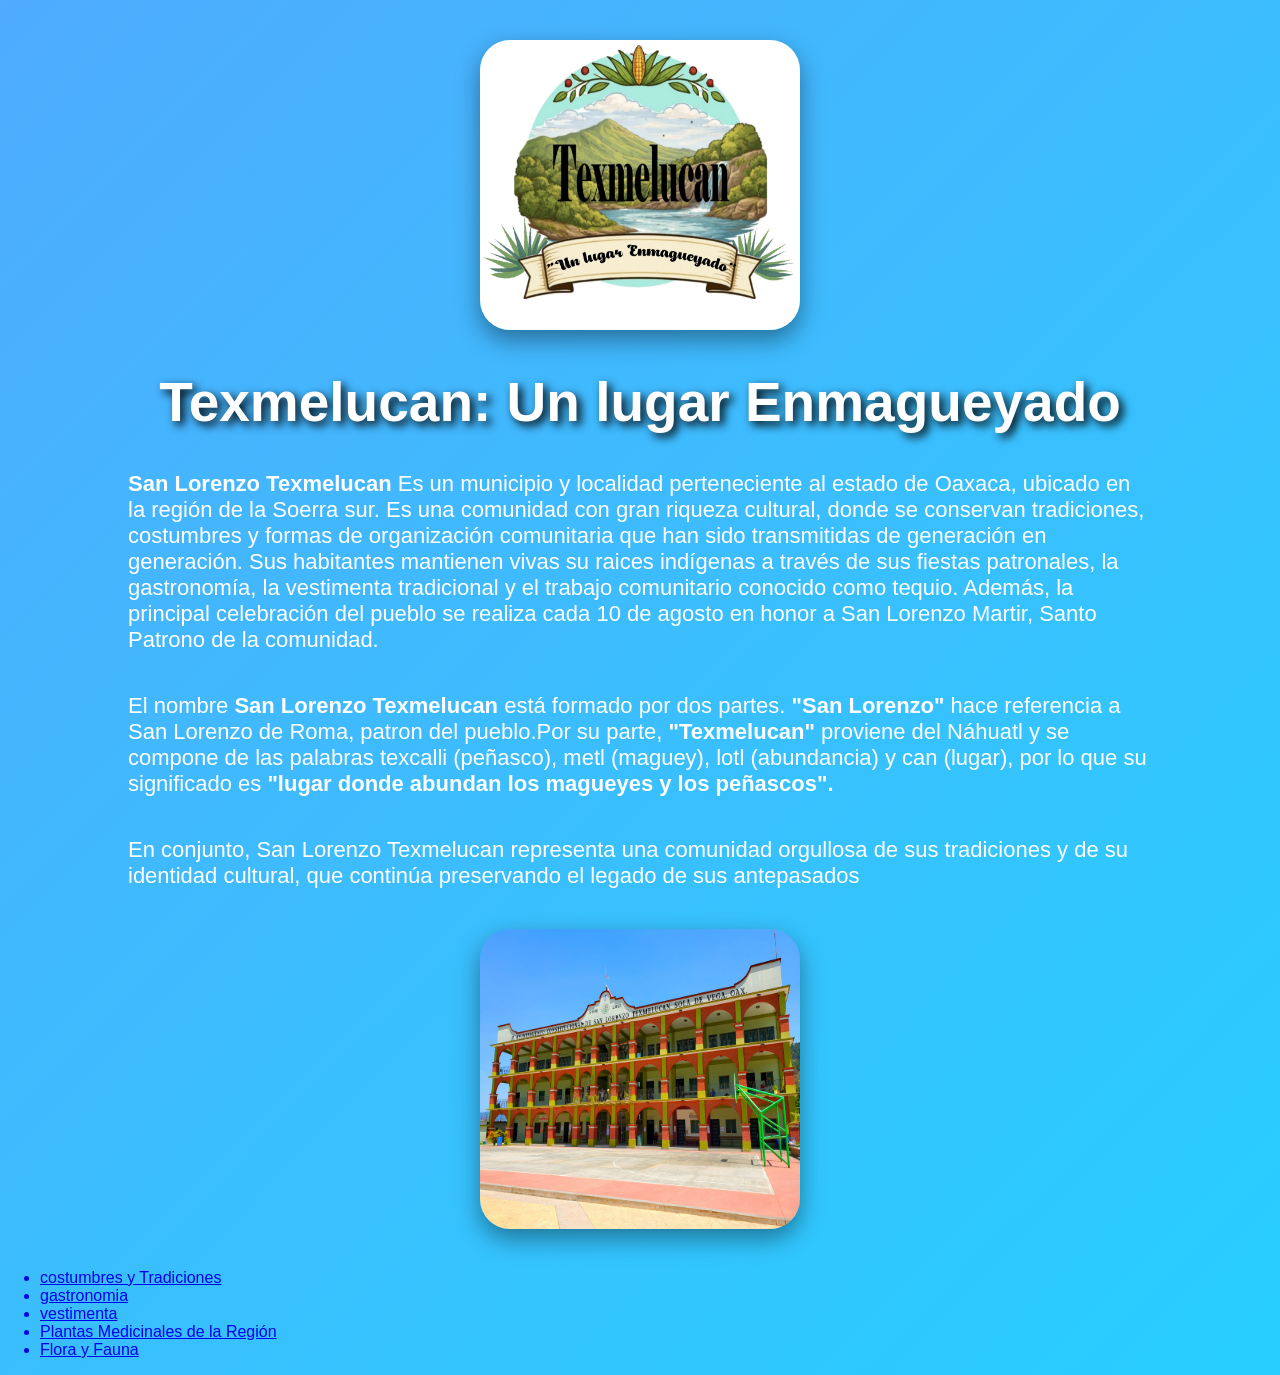
<file: index.html>
<!DOCTYPE html>
<html>
<head>
	<meta charset="utf-8">
	<meta name="viewport" content="
	width=device-width, initial-scale=1">   
	<title>Texmelucan: Un Lugar Enmagueyado</title>
	<link rel="stylesheet" type="text/css" href="css/estilos.css">
	<link rel="stylesheet" type="text/css" href="css/estilos.css">
</head>
<body>
<header>
    <img src="img/logo pagina web.jpeg" width="117" height="290">
     <h1>Texmelucan: Un lugar Enmagueyado</h1>
</header>

<p><strong>San Lorenzo Texmelucan</strong> Es un municipio y localidad perteneciente al estado de Oaxaca, ubicado en la región de la Soerra sur. Es una comunidad con gran riqueza cultural, donde se conservan tradiciones, costumbres y formas de organización comunitaria que han sido transmitidas de generación en generación. Sus habitantes mantienen vivas su raices indígenas a través de sus fiestas patronales, la gastronomía, la vestimenta tradicional y el trabajo comunitario conocido como tequio. Además, la principal celebración del pueblo se realiza cada 10 de agosto en honor a San Lorenzo Martir, Santo Patrono de la comunidad.</i></p>

<p>El nombre<strong> San Lorenzo Texmelucan</strong> está formado por dos partes. <strong>"San Lorenzo"</strong> hace referencia a San Lorenzo de Roma, patron del pueblo.Por su parte, <strong>"Texmelucan"</strong> proviene del Náhuatl y se compone de las palabras texcalli (peñasco), metl (maguey), lotl (abundancia) y can (lugar), por lo que su significado es <strong>"lugar donde abundan los magueyes y los peñascos".</strong> 

<p>En conjunto, San Lorenzo Texmelucan representa una comunidad orgullosa de sus tradiciones y de su identidad cultural, que continúa preservando el legado de sus antepasados</p>

<img src="img/san lorenzo texmelucan.jpg" alt="imagen del municipio de San Lorenzo Texmelucan" title="Municipo: San Lorenzo Texmelucan" width="500" height="300">

<ul>
	<a href="costumbres y tradiciones.html" target="_blank" ><li>costumbres y Tradiciones</li></a>
	<a href="Gastronomia.html" target="_blank"><li>gastronomia</li></a>
	<a href="vestimenta.html" target="_blank"><li>vestimenta</li></a>
	<a href="plantas medicinales de la región.html" target="_blank"><li>Plantas Medicinales de la Región</li></a>
	<a href="Flora Y Fauna.html" target="_blank"><li>Flora y Fauna</li></a>
</ul>
</file>
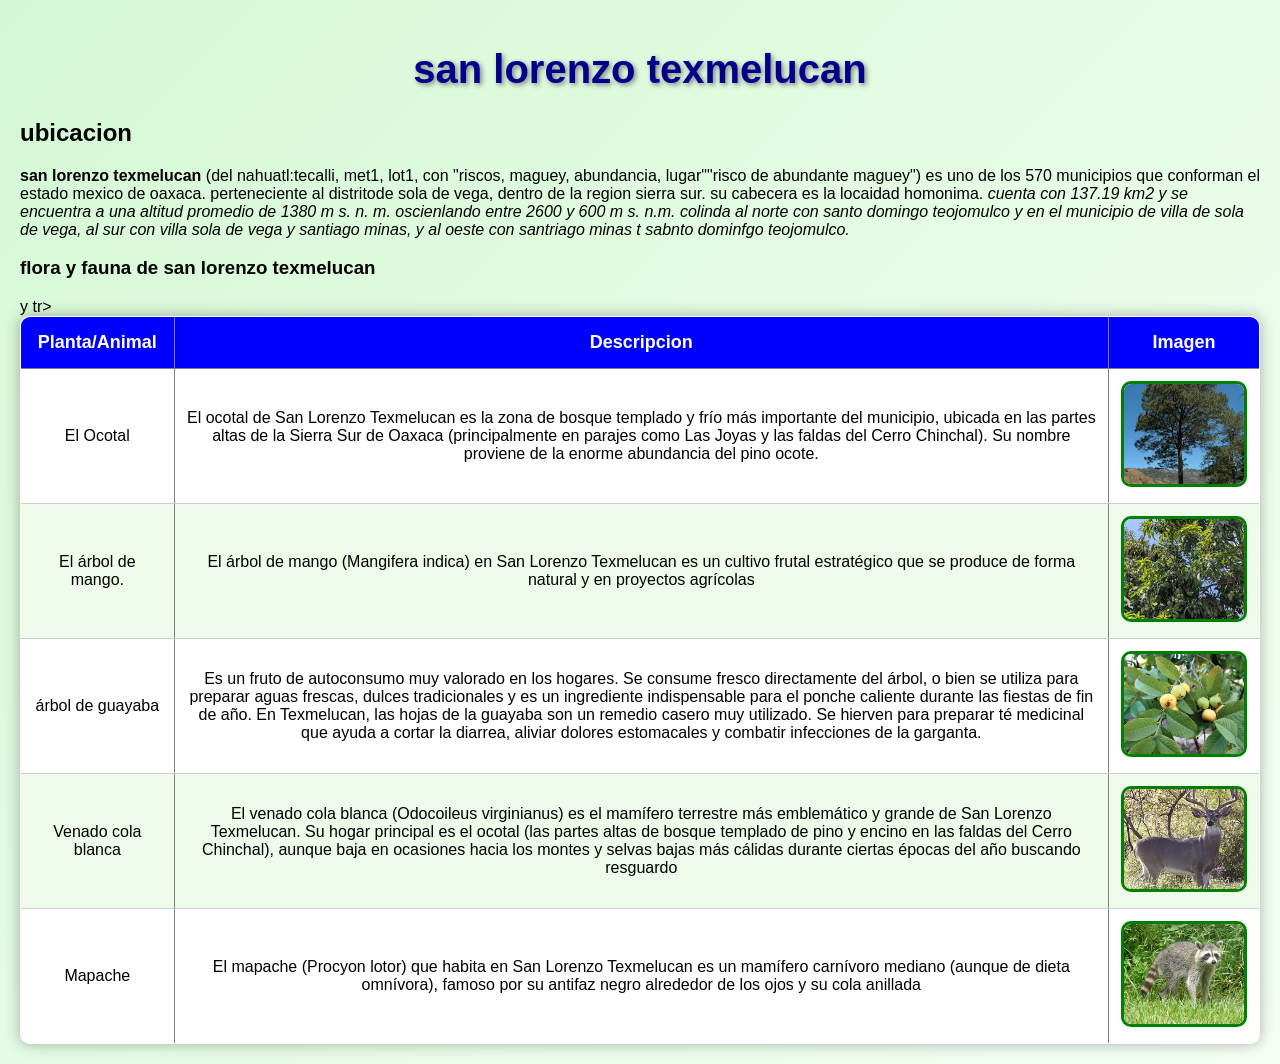
<file: Flora Y Fauna.html>
<!DOCTYPE html>
<html>
<head>
	<meta charset="utf-8">
	<meta name="viewport" = content="
	width=device-width, initial-scale=1">
	<title>flora y fauna de san loronzo texmelucan</title>
	<link rel="stylesheet" type="text/css" href="css/estilos flora y fauna.css">
  <link rel="stylesheet" type="text/css" href="css/estilos flora y fauna.css">
</head>
<body>
<h1>san lorenzo texmelucan</h1>
<h2>ubicacion</h2
<p><strong>san lorenzo texmelucan</strong> (del nahuatl:tecalli, met1, lot1, con "riscos, maguey, abundancia, lugar""risco de abundante maguey") es uno de los 570 municipios que conforman el estado mexico de oaxaca. perteneciente al distritode sola de vega, dentro de la region sierra sur. su cabecera es la locaidad homonima.<i> cuenta con 137.19 km2 y se encuentra a una altitud promedio de 1380 m s. n. m. oscienlando entre 2600 y 600 m s. n.m. colinda al norte con santo domingo teojomulco y en el municipio de villa de sola de vega, al sur con villa sola de vega y santiago minas, y al oeste con santriago minas t sabnto dominfgo teojomulco.</i></p>
	 

<h3>flora y fauna de san lorenzo texmelucan</h3>
<table border="1">
	<thead> 
	<tr>
	    <th>Planta/Animal</th>	
	    <th>Descripcion</th>      
	    <th>Imagen</th>y
	  tr></
	</thead>
	  <tbody>
	  	<tr>
	  		<td>El Ocotal </td>
	  		<td>El ocotal de San Lorenzo Texmelucan es la zona de bosque templado y frío más importante del municipio, ubicada en las partes altas de la Sierra Sur de Oaxaca (principalmente en parajes como Las Joyas y las faldas del Cerro Chinchal). Su nombre proviene de la enorme abundancia del pino ocote.</td>
	  		<td><img src="img/OCOTAL.jpg"  width="150" width="150"></td>
	  	</tr>	
	  	<tr>
	  		<td> El árbol de mango.</td>
	  		<td> El árbol de mango (Mangifera indica) en San Lorenzo Texmelucan es un cultivo frutal estratégico que se produce de forma natural y en proyectos agrícolas</td>
	  		<td><img src="img/mangos.jpg" width="150" height="150"></td>
        </tr>	
        <tr>
        	<td>árbol de guayaba</td>
        	<td> Es un fruto de autoconsumo muy valorado en los hogares. Se consume fresco directamente del árbol, o bien se utiliza para preparar aguas frescas, dulces tradicionales y es un ingrediente indispensable para el ponche caliente durante las fiestas de fin de año. En Texmelucan, las hojas de la guayaba son un remedio casero muy utilizado. Se hierven para preparar té medicinal que ayuda a cortar la diarrea, aliviar dolores estomacales y combatir infecciones de la garganta.</td>
        	<td><img src="img/Guayaba.jpg" width="150" height="150"></td>
        </tr>
        <tr>
            <td>Venado cola blanca</td>
            <td>El venado cola blanca (Odocoileus virginianus) es el mamífero terrestre más emblemático y grande de San Lorenzo Texmelucan. Su hogar principal es el ocotal (las partes altas de bosque templado de pino y encino en las faldas del Cerro Chinchal), aunque baja en ocasiones hacia los montes y selvas bajas más cálidas durante ciertas épocas del año buscando resguardo
            <td><img src="img/venado.jpg" width="150" height="150"></td>
        </tr>	
        <tr>
        	<td>Mapache</td>
        	<td> El mapache (Procyon lotor) que habita en San Lorenzo Texmelucan es un mamífero carnívoro mediano (aunque de dieta omnívora), famoso por su antifaz negro alrededor de los ojos y su cola anillada
        	<td><img src="img/mapache.jpg" width="150" height="150"></td>
</file>
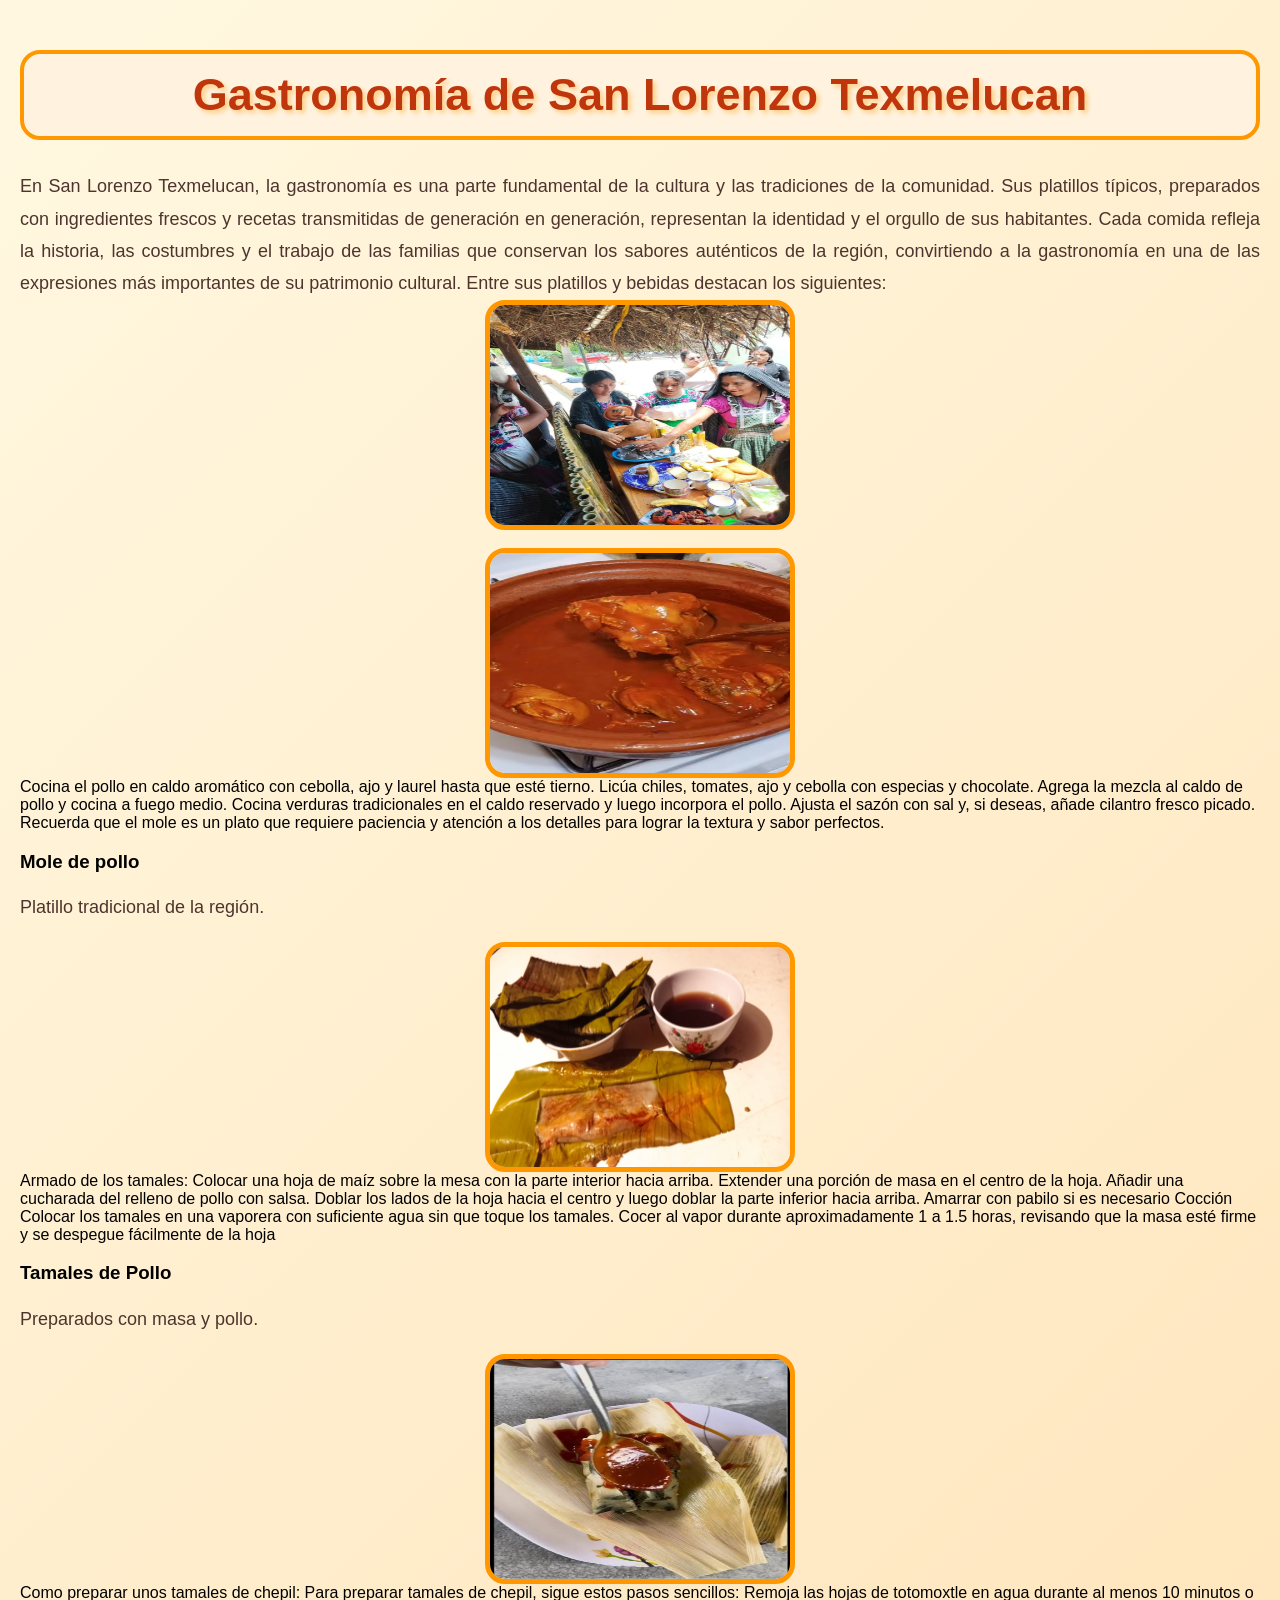
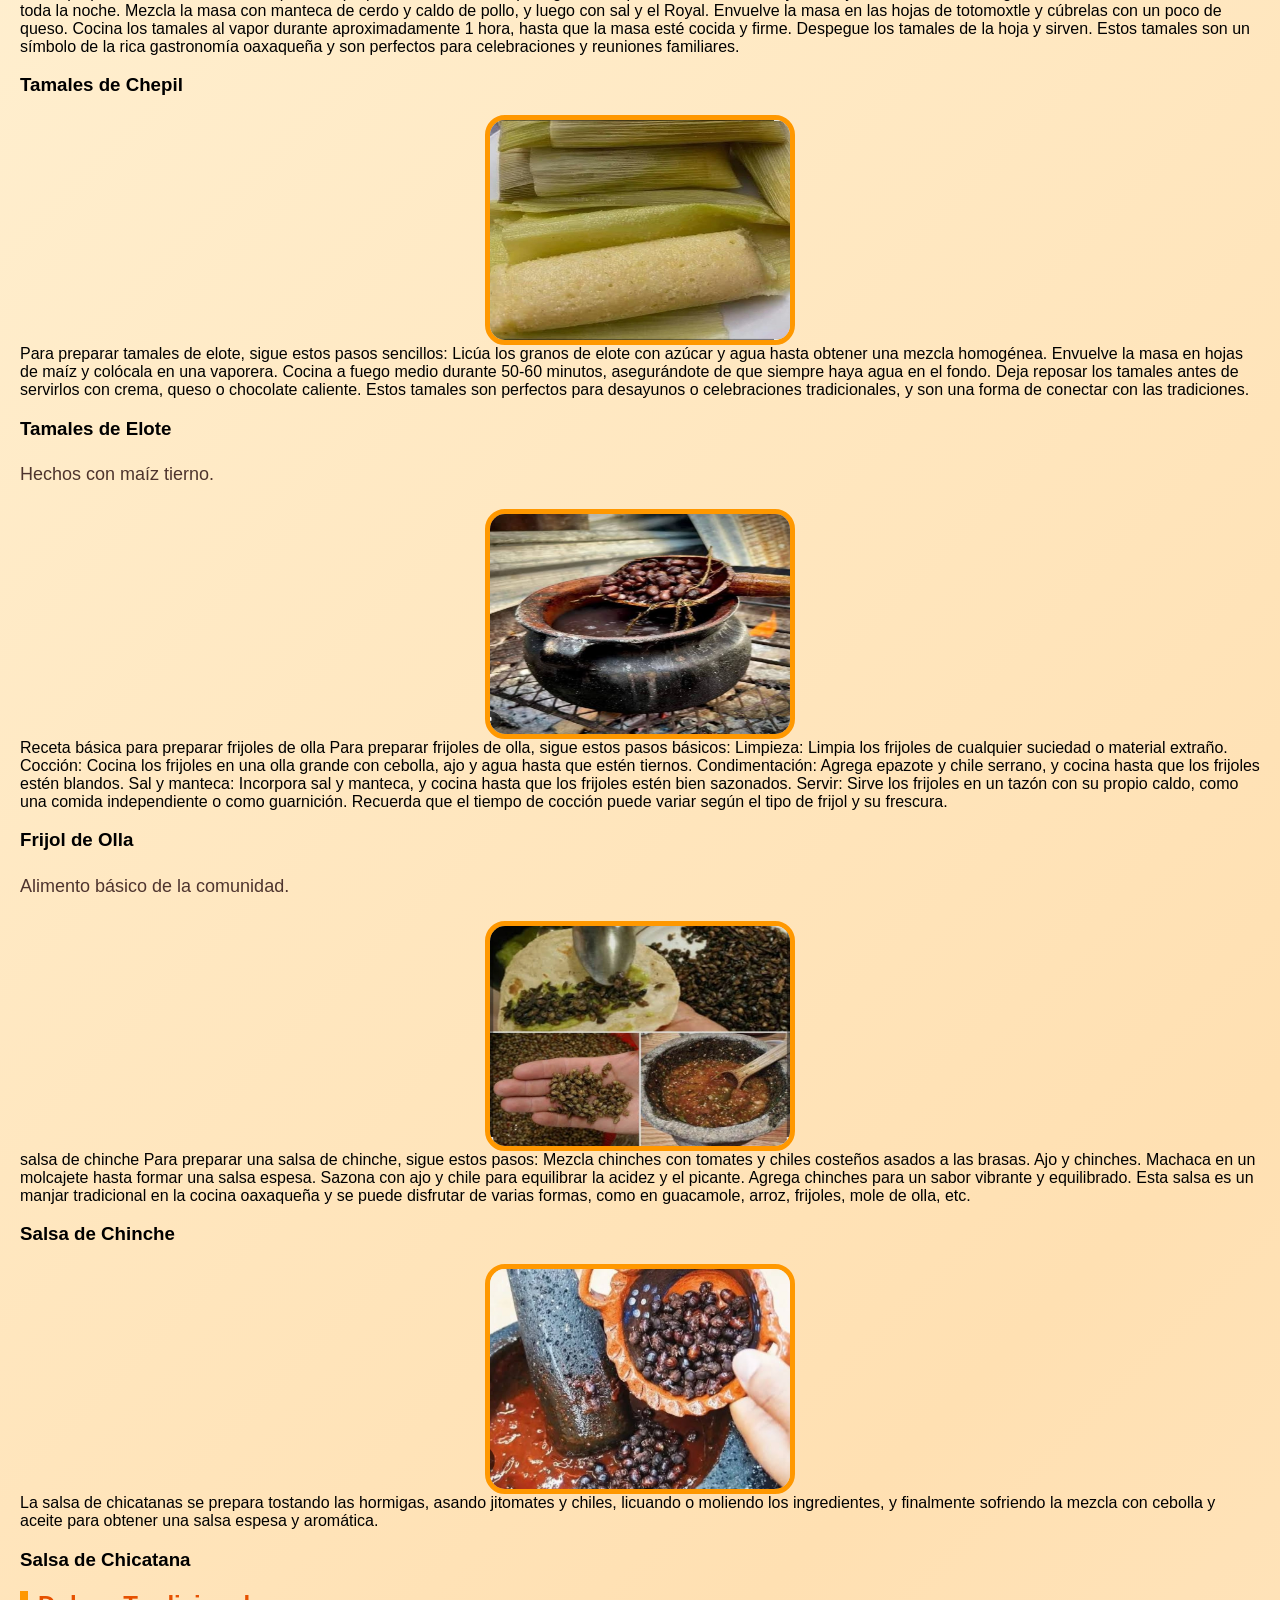
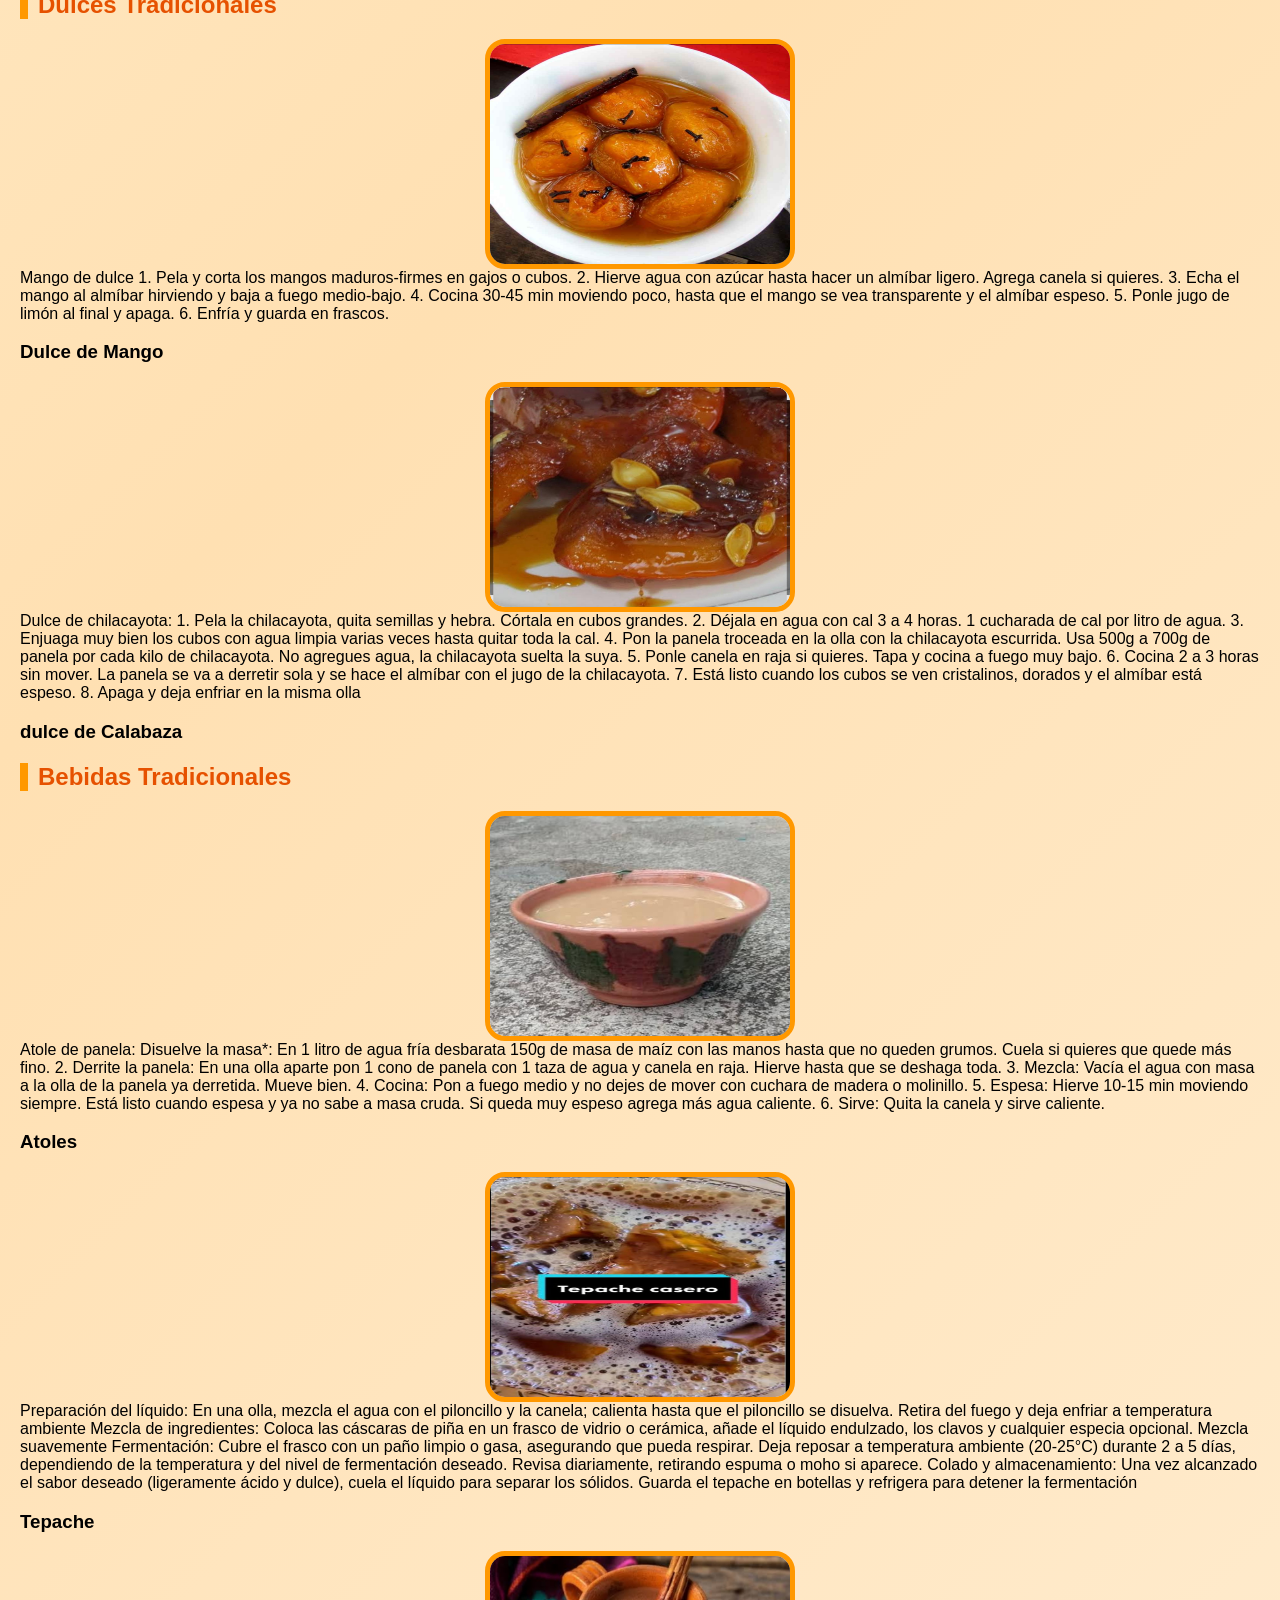
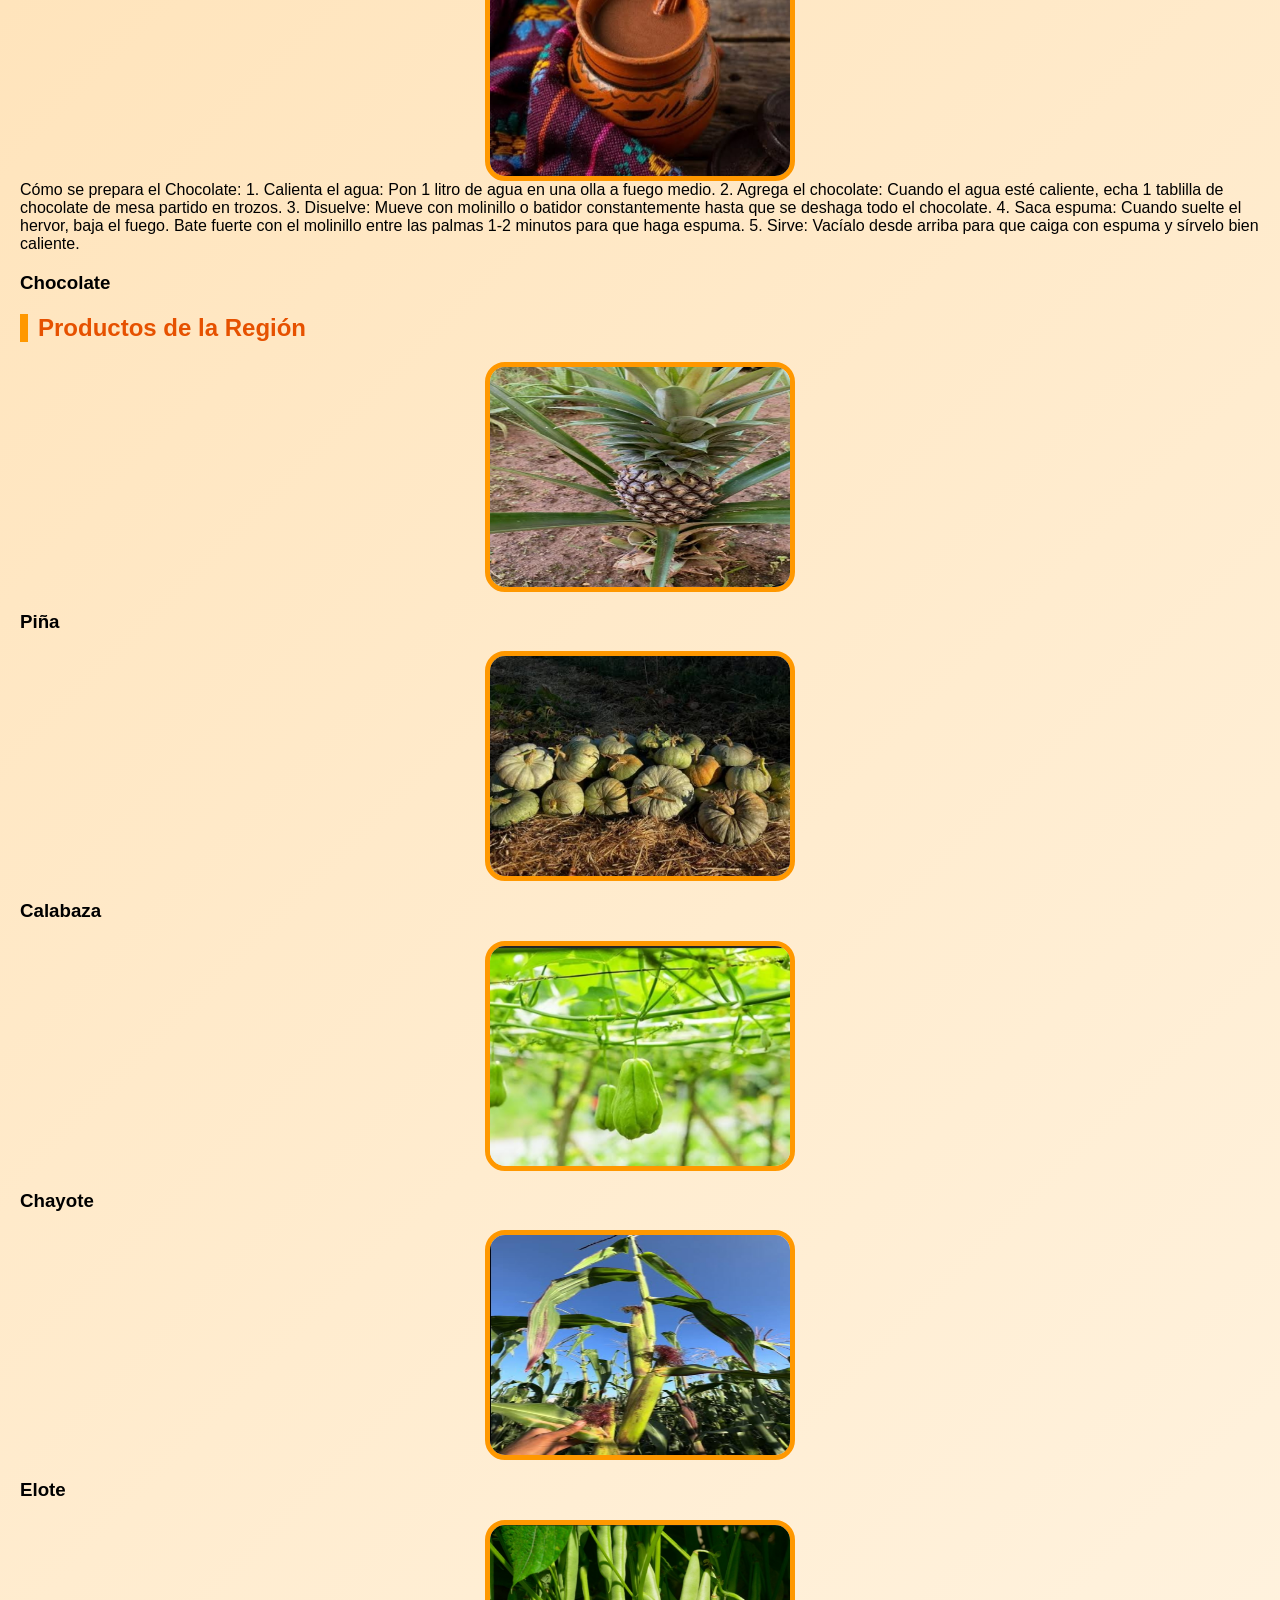
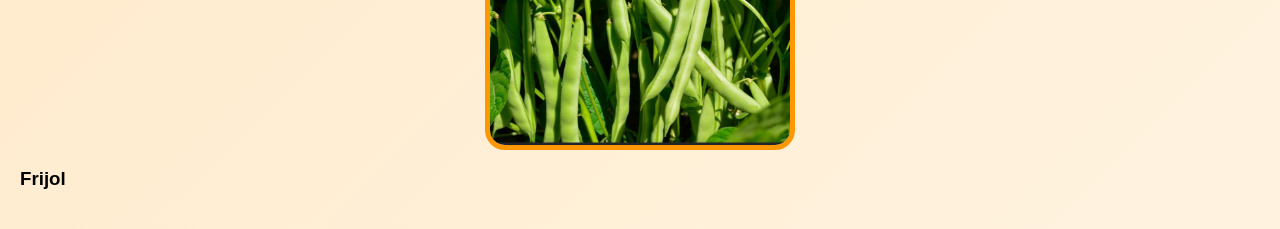
<file: Gastronomia.html>
<!DOCTYPE html>
<html>
<head>
<title>GRASTRONOMIA DE SAN LORENZO TEXMELUCAN</title>
<link rel="stylesheet" type="text/css" href="css/estilos gastronomia.css">
  <link rel="stylesheet" type="text/css" href="css/estilos gastronomia.css">
</style>
</head>

<body>

<h1>Gastronomía de San Lorenzo Texmelucan</h1>
<p>
En San Lorenzo Texmelucan, la gastronomía es una parte fundamental de la cultura y las tradiciones de la comunidad. Sus platillos típicos, preparados con ingredientes frescos y recetas transmitidas de generación en generación, representan la identidad y el orgullo de sus habitantes. Cada comida refleja la historia, las costumbres y el trabajo de las familias que conservan los sabores auténticos de la región, convirtiendo a la gastronomía en una de las expresiones más importantes de su patrimonio cultural. Entre sus platillos y bebidas destacan los siguientes:
<td>
<img src="img/gastronomia.jpeg" width="300"
</td>
<div class="galeria">

<img src="img/mole de pollo.jpeg" width="300" 
</td>
Cocina el pollo en caldo aromático con cebolla, ajo y laurel hasta que esté tierno.
Licúa chiles, tomates, ajo y cebolla con especias y chocolate.
Agrega la mezcla al caldo de pollo y cocina a fuego medio.
Cocina verduras tradicionales en el caldo reservado y luego incorpora el pollo.
Ajusta el sazón con sal y, si deseas, añade cilantro fresco picado.
Recuerda que el mole es un plato que requiere paciencia y atención a los detalles para lograr la textura y sabor perfectos. 
</td>
<h3>Mole de pollo</h3>
<p>Platillo tradicional de la región.</p>
</div>

<div class="cuadro">
<td>
<img src="img/tamales.jpeg" width="300">
</td>
Armado de los tamales:
Colocar una hoja de maíz sobre la mesa con la parte interior hacia arriba.
Extender una porción de masa en el centro de la hoja.
Añadir una cucharada del relleno de pollo con salsa.
Doblar los lados de la hoja hacia el centro y luego doblar la parte inferior hacia arriba. Amarrar con pabilo si es necesario 
Cocción
Colocar los tamales en una vaporera con suficiente agua sin que toque los tamales.
Cocer al vapor durante aproximadamente 1 a 1.5 horas, revisando que la masa esté firme y se despegue fácilmente de la hoja 
</td>
<h3>Tamales de Pollo</h3>
<p>Preparados con masa y pollo.</p>
</div>

<div class="cuadro">
<img src="img/tamales de chepil.jpeg" width="300"
</td>
Como preparar unos tamales de chepil:
Para preparar tamales de chepil, sigue estos pasos sencillos:
Remoja las hojas de totomoxtle en agua durante al menos 10 minutos o toda la noche.
Mezcla la masa con manteca de cerdo y caldo de pollo, y luego con sal y el Royal.
Envuelve la masa en las hojas de totomoxtle y cúbrelas con un poco de queso.
Cocina los tamales al vapor durante aproximadamente 1 hora, hasta que la masa esté cocida y firme.
Despegue los tamales de la hoja y sirven. 
Estos tamales son un símbolo de la rica gastronomía oaxaqueña y son perfectos para celebraciones y reuniones familiares.
</td>
<h3>Tamales de Chepil</h3>
</div>

<div class="cuadro">
<img src="img/tamales de elote.jpeg" width="300">
</td>
Para preparar tamales de elote, sigue estos pasos sencillos:
Licúa los granos de elote con azúcar y agua hasta obtener una mezcla homogénea.
Envuelve la masa en hojas de maíz y colócala en una vaporera.
Cocina a fuego medio durante 50-60 minutos, asegurándote de que siempre haya agua en el fondo.
Deja reposar los tamales antes de servirlos con crema, queso o chocolate caliente.
Estos tamales son perfectos para desayunos o celebraciones tradicionales, y son una forma de conectar con las tradiciones.
</td>
<h3>Tamales de Elote</h3>
<p>Hechos con maíz tierno.</p>
</div>

<div class="cuadro">
<img src="img/frijol de olla.jpeg" width="300"
</td>
Receta básica para preparar frijoles de olla
Para preparar frijoles de olla, sigue estos pasos básicos:
Limpieza: Limpia los frijoles de cualquier suciedad o material extraño.
Cocción: Cocina los frijoles en una olla grande con cebolla, ajo y agua hasta que estén tiernos.
Condimentación: Agrega epazote y chile serrano, y cocina hasta que los frijoles estén blandos.
Sal y manteca: Incorpora sal y manteca, y cocina hasta que los frijoles estén bien sazonados.
Servir: Sirve los frijoles en un tazón con su propio caldo, como una comida independiente o como guarnición. 
Recuerda que el tiempo de cocción puede variar según el tipo de frijol y su frescura. 
</td>
<h3>Frijol de Olla</h3>
<p>Alimento básico de la comunidad.</p>
</div>

<div class="cuadro">
<img src="img/salsa de chinches.jpeg" width="300">
</td>
salsa de chinche
Para preparar una salsa de chinche, sigue estos pasos:
Mezcla chinches con tomates y chiles costeños asados a las brasas.
Ajo y chinches.
Machaca en un molcajete hasta formar una salsa espesa.
Sazona con ajo y chile para equilibrar la acidez y el picante.
Agrega chinches para un sabor vibrante y equilibrado.
Esta salsa es un manjar tradicional en la cocina oaxaqueña y se puede disfrutar de varias formas, como en guacamole, arroz, frijoles, mole de olla, etc.
</td>
<h3>Salsa de Chinche</h3>
</div>

<div class="cuadro">
<img src="img/salsa de chicatana.jpeg" width="300">
</td>
La salsa de chicatanas se prepara tostando las hormigas, asando jitomates y chiles, licuando o moliendo los ingredientes, y finalmente sofriendo la mezcla con cebolla y aceite para obtener una salsa espesa y aromática.
</td>
<h3>Salsa de Chicatana</h3>
</div>

</div>

<h2>Dulces Tradicionales</h2>

<div class="galeria">

<div class="cuadro">
<img src="img/dulce de mango.jpeg" width="300">
</td>
Mango de dulce
1. Pela y corta los mangos maduros-firmes en gajos o cubos.
2. Hierve agua con azúcar hasta hacer un almíbar ligero. Agrega canela si quieres.
3. Echa el mango al almíbar hirviendo y baja a fuego medio-bajo.
4. Cocina 30-45 min moviendo poco, hasta que el mango se vea transparente y el almíbar espeso.
5. Ponle jugo de limón al final y apaga.
6. Enfría y guarda en frascos.
</td>
<h3>Dulce de Mango</h3>
</div>

<div class="cuadro">
<img src="img/dulce de calabaza.jpeg" width="300">
</td>
Dulce de chilacayota:
1. Pela la chilacayota, quita semillas y hebra. Córtala en cubos grandes.
2. Déjala en agua con cal 3 a 4 horas. 1 cucharada de cal por litro de agua.
3. Enjuaga muy bien los cubos con agua limpia varias veces hasta quitar toda la cal.
4. Pon la panela troceada en la olla con la chilacayota escurrida. Usa 500g a 700g de panela por cada kilo de chilacayota. No agregues agua, la chilacayota suelta la suya.
5. Ponle canela en raja si quieres. Tapa y cocina a fuego muy bajo.
6. Cocina 2 a 3 horas sin mover. La panela se va a derretir sola y se hace el almíbar con el jugo de la chilacayota.
7. Está listo cuando los cubos se ven cristalinos, dorados y el almíbar está espeso.
8. Apaga y deja enfriar en la misma olla
<h3>dulce de Calabaza</h3>
</div>

<h2>Bebidas Tradicionales</h2>

<div class="galeria">

<div class="cuadro">
<img src="img/atole.jpeg" width="300">
</td>
Atole de panela:
Disuelve la masa*: En 1 litro de agua fría desbarata 150g de masa de maíz con las manos hasta que no queden grumos. Cuela si quieres que quede más fino.
2. Derrite la panela: En una olla aparte pon 1 cono de panela con 1 taza de agua y canela en raja. Hierve hasta que se deshaga toda.
3. Mezcla: Vacía el agua con masa a la olla de la panela ya derretida. Mueve bien.
4. Cocina: Pon a fuego medio y no dejes de mover con cuchara de madera o molinillo.
5. Espesa: Hierve 10-15 min moviendo siempre. Está listo cuando espesa y ya no sabe a masa cruda. Si queda muy espeso agrega más agua caliente.
6. Sirve: Quita la canela y sirve caliente.
</td>
<h3>Atoles</h3>
</div>

<div class="cuadro">
<img src="img/tepache.jpeg" width="300">
</td>
Preparación del líquido: En una olla, mezcla el agua con el piloncillo y la canela; calienta hasta que el piloncillo se disuelva. Retira del fuego y deja enfriar a temperatura ambiente 
Mezcla de ingredientes: Coloca las cáscaras de piña en un frasco de vidrio o cerámica, añade el líquido endulzado, los clavos y cualquier especia opcional. Mezcla suavemente 
Fermentación: Cubre el frasco con un paño limpio o gasa, asegurando que pueda respirar. Deja reposar a temperatura ambiente (20-25°C) durante 2 a 5 días, dependiendo de la temperatura y del nivel de fermentación deseado. Revisa diariamente, retirando espuma o moho si aparece.
Colado y almacenamiento: Una vez alcanzado el sabor deseado (ligeramente ácido y dulce), cuela el líquido para separar los sólidos. Guarda el tepache en botellas y refrigera para detener la fermentación 
</td>
<h3>Tepache</h3>
</div>

<div class="cuadro">
<img src="img/chocolate.jpeg" width="300">
</td>
Cómo se prepara el Chocolate:
1. Calienta el agua: Pon 1 litro de agua en una olla a fuego medio.
2. Agrega el chocolate: Cuando el agua esté caliente, echa 1 tablilla de chocolate de mesa partido en trozos.
3. Disuelve: Mueve con molinillo o batidor constantemente hasta que se deshaga todo el chocolate.
4. Saca espuma: Cuando suelte el hervor, baja el fuego. Bate fuerte con el molinillo entre las palmas 1-2 minutos para que haga espuma.
5. Sirve: Vacíalo desde arriba para que caiga con espuma y sírvelo bien caliente.
</td>
<h3>Chocolate</h3>
</div>

<h2>Productos de la Región</h2>

<div class="galeria">

<div class="cuadro">
<img src="img/piña.jpeg" width="300">
</td>
<h3>Piña</h3>
</div>

<div class="cuadro">
<img src="img/calabaza.jpeg" width="300">
</td>
<h3>Calabaza</h3>
</div>

<div class="cuadro">
<img src="img/chayote.jpeg" width="300"> 
</td>
<h3>Chayote</h3>
</div>

<div class="cuadro">
<img src="img/elotes.jpeg" width="300">
</td>
<h3>Elote</h3>
</div>

<div class="cuadro">
<img src="img/frijol.jpeg" width="300">
</td>
<h3>Frijol</h3>
</div>

</div>




</div>

</div>

</body>
</html>

</div>

</body>
</html>
</file>
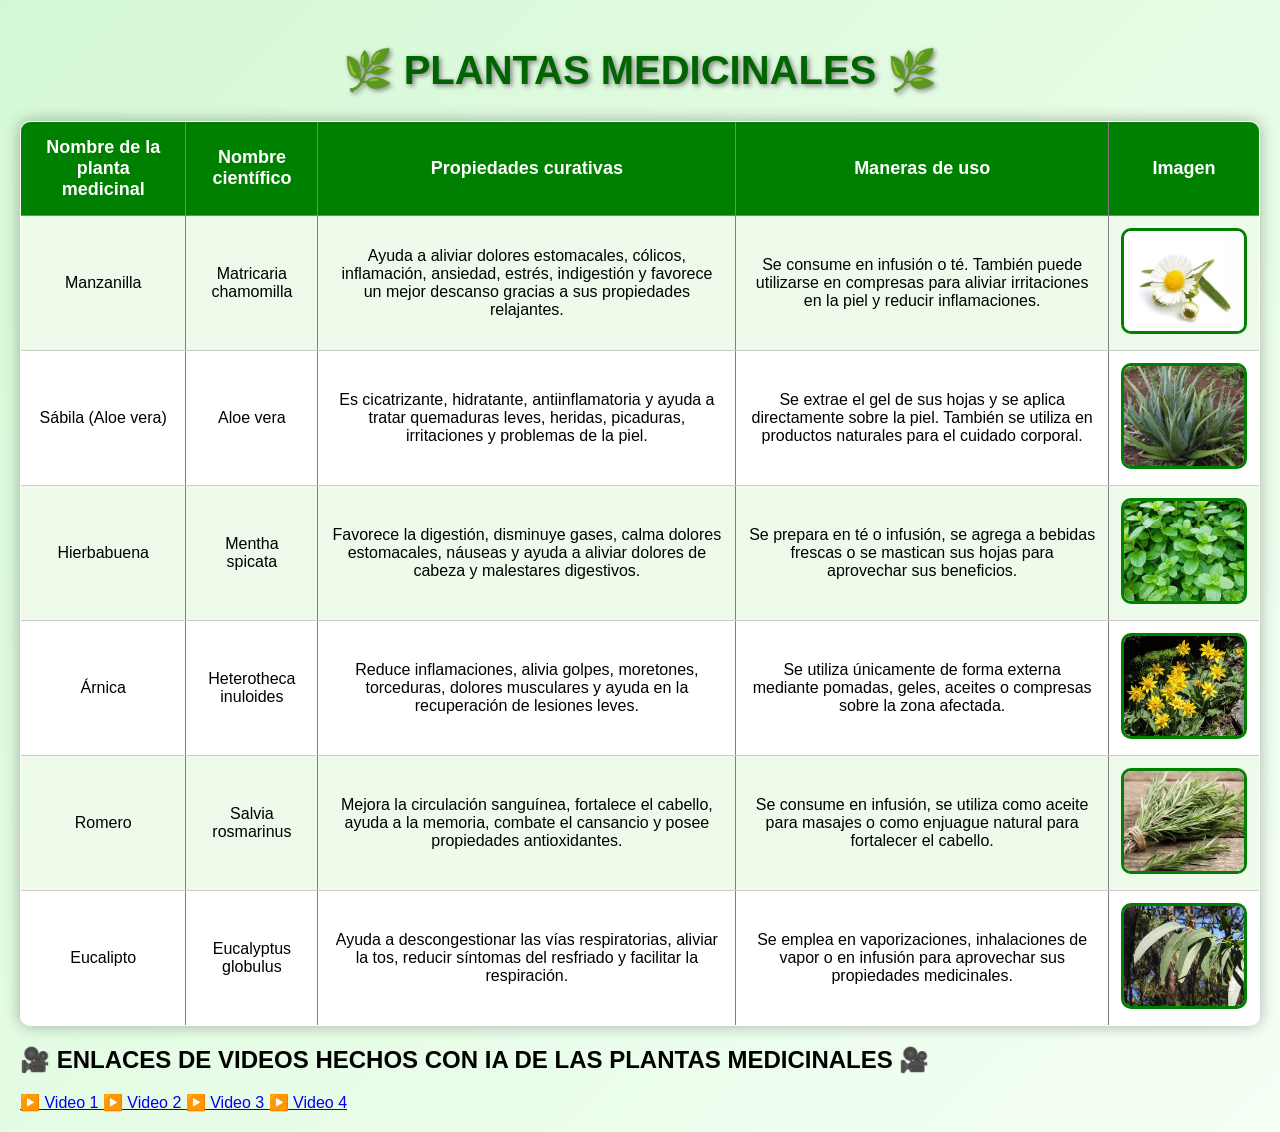
<file: plantas medicinales de la región.html>
<!DOCTYPE html>
<html lang="es">
<head>
<meta charset="UTF-8">
<meta name="viewport" content="width=device-width, initial-scale=1.0">
<title>Plantas Medicinales</title>
<link rel="stylesheet" type="text/css" href="css/estilos plantas.css">
  <link rel="stylesheet" type="text/css" href="css/estilos plantas.css">
</head>

<body>

<h1>🌿 PLANTAS MEDICINALES 🌿</h1>

<table border="1">

<tr>
<th>Nombre de la planta medicinal</th>
<th>Nombre científico</th>
<th>Propiedades curativas</th>
<th>Maneras de uso</th>
<th>Imagen</th>
</tr>

<tr>
<td>Manzanilla</td>
<td>Matricaria chamomilla</td>
<td>Ayuda a aliviar dolores estomacales, cólicos, inflamación, ansiedad, estrés, indigestión y favorece un mejor descanso gracias a sus propiedades relajantes.</td>
<td>Se consume en infusión o té. También puede utilizarse en compresas para aliviar irritaciones en la piel y reducir inflamaciones.</td>
<td><img src="img/manzanilla.jpg" width="120"></td>
</tr>

<tr>
<td>Sábila (Aloe vera)</td>
<td>Aloe vera</td>
<td>Es cicatrizante, hidratante, antiinflamatoria y ayuda a tratar quemaduras leves, heridas, picaduras, irritaciones y problemas de la piel.</td>
<td>Se extrae el gel de sus hojas y se aplica directamente sobre la piel. También se utiliza en productos naturales para el cuidado corporal.</td>
<td><img src="img/sabila.jpg" width="120"></td>
</tr>

<tr>
<td>Hierbabuena</td>
<td>Mentha spicata</td>
<td>Favorece la digestión, disminuye gases, calma dolores estomacales, náuseas y ayuda a aliviar dolores de cabeza y malestares digestivos.</td>
<td>Se prepara en té o infusión, se agrega a bebidas frescas o se mastican sus hojas para aprovechar sus beneficios.</td>
<td><img src="img/hiervabuena.jpg" width="120"></td>
</tr>

<tr>
<td>Árnica</td>
<td>Heterotheca inuloides</td>
<td>Reduce inflamaciones, alivia golpes, moretones, torceduras, dolores musculares y ayuda en la recuperación de lesiones leves.</td>
<td>Se utiliza únicamente de forma externa mediante pomadas, geles, aceites o compresas sobre la zona afectada.</td>
<td><img src="img/arnica.jpg" width="120"></td>
</tr>

<tr>
<td>Romero</td>
<td>Salvia rosmarinus</td>
<td>Mejora la circulación sanguínea, fortalece el cabello, ayuda a la memoria, combate el cansancio y posee propiedades antioxidantes.</td>
<td>Se consume en infusión, se utiliza como aceite para masajes o como enjuague natural para fortalecer el cabello.</td>
<td><img src="img/romero.jpg" width="120"></td>
</tr>

<tr>
<td>Eucalipto</td>
<td>Eucalyptus globulus</td>
<td>Ayuda a descongestionar las vías respiratorias, aliviar la tos, reducir síntomas del resfriado y facilitar la respiración.</td>
<td>Se emplea en vaporizaciones, inhalaciones de vapor o en infusión para aprovechar sus propiedades medicinales.</td>
<td><img src="img/eucalipto.jpg" width="120"></td>
</tr>

</table>

</body>
</html>
<div class="videos">

<h2>🎥 ENLACES DE VIDEOS HECHOS CON IA DE LAS PLANTAS MEDICINALES 🎥</h2>

<a href="https://vt.tiktok.com/ZSx4q65sh/" target="_blank">
▶️ Video 1
</a>

<a href=" https://vt.tiktok.com/ZSQDvuEeH/" target="_blank">
▶️ Video 2
</a>

<a href=" https://vt.tiktok.com/ZSQDcN232/" target="_blank">
▶️ Video 3
</a>
<a href=" https://app.heygen.com/videos/v-deo-de-avatar-iv-ac019f69a85d4522a7d63dfaec5f65e3" target="_blank">
▶️ Video 4
</a>
</file>
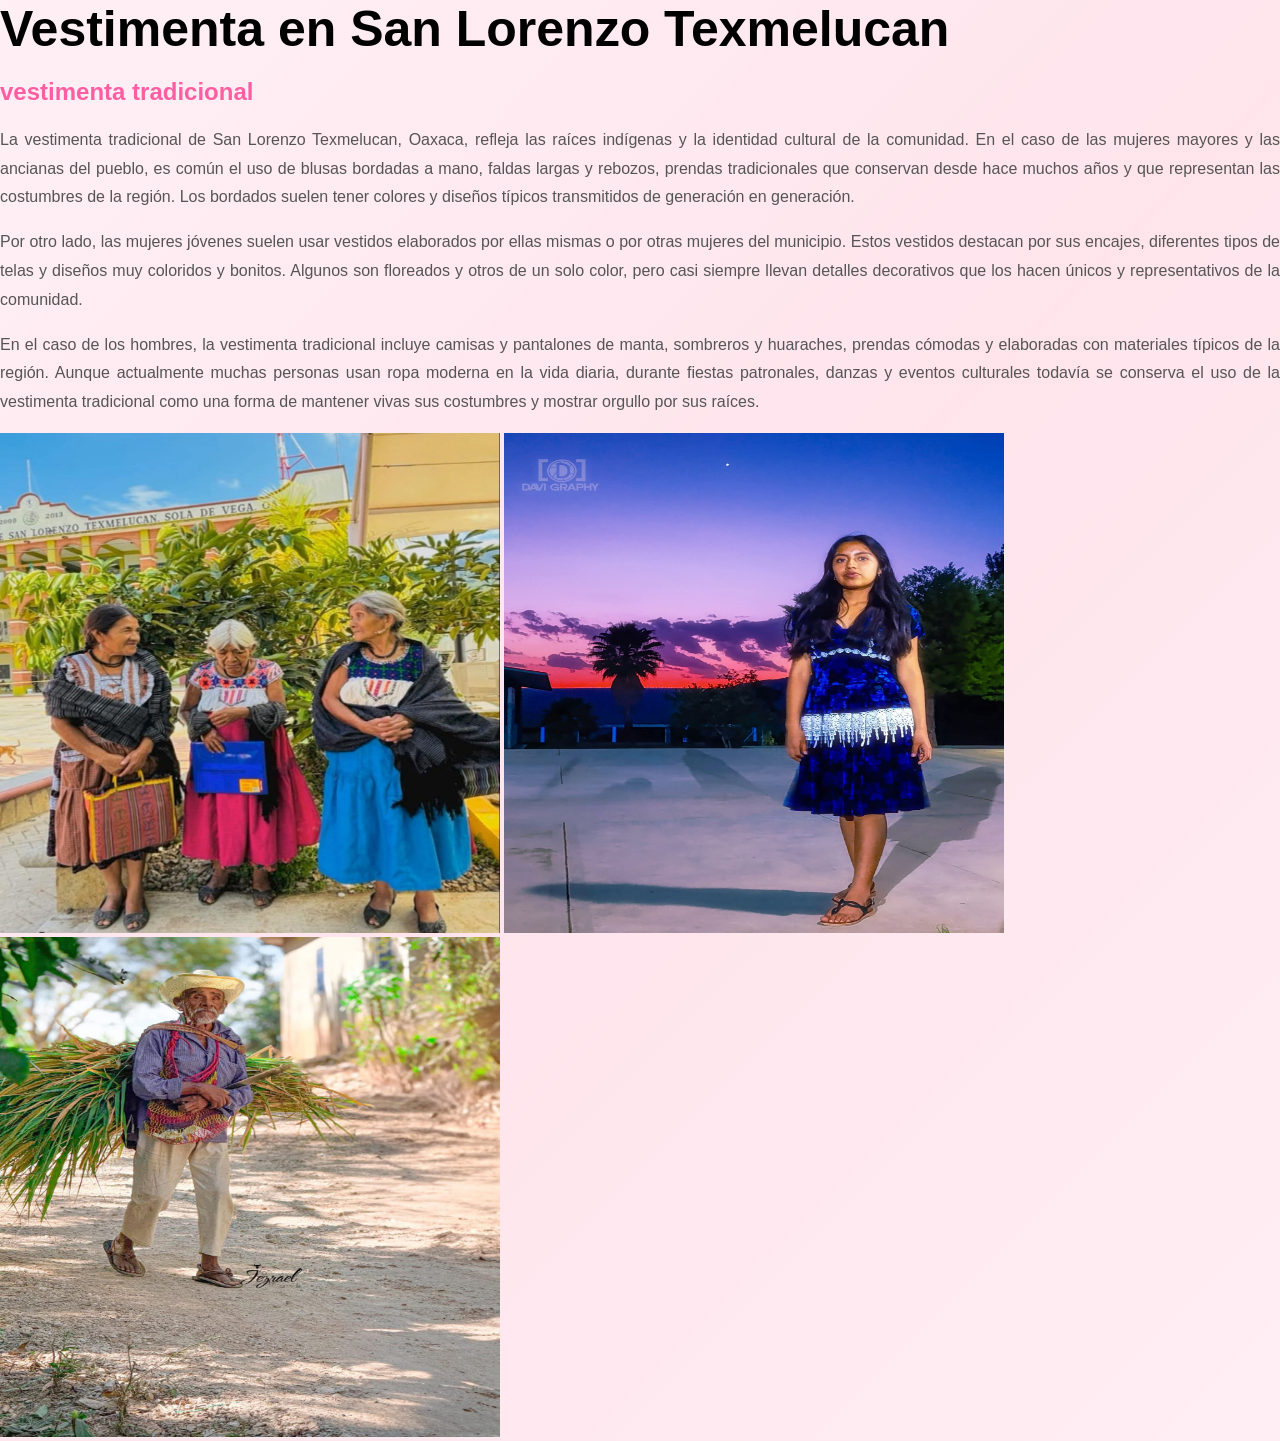
<file: vestimenta.html>
<!DOCTYPE html>
<html>
<head>
	<meta charset="utf-8">
	<meta name="viewport" content="
	width=device-width, initial-scale=1">   
	<title>Vestimenta</title>
	<link rel="stylesheet" type="text/css" href="css/estilos vestimenta.css">
	<link rel="stylesheet" type="text/css" href="css/estilos vestimenta.css">
</head>
<body>
<h1>Vestimenta en San Lorenzo Texmelucan</h1>
<h2>vestimenta tradicional</h2>
<p>La vestimenta tradicional de San Lorenzo Texmelucan, Oaxaca, refleja las raíces indígenas y la identidad cultural de la comunidad. En el caso de las mujeres mayores y las ancianas del pueblo, es común el uso de blusas bordadas a mano, faldas largas y rebozos, prendas tradicionales que conservan desde hace muchos años y que representan las costumbres de la región. Los bordados suelen tener colores y diseños típicos transmitidos de generación en generación.</p>

<p>Por otro lado, las mujeres jóvenes suelen usar vestidos elaborados por ellas mismas o por otras mujeres del municipio. Estos vestidos destacan por sus encajes, diferentes tipos de telas y diseños muy coloridos y bonitos. Algunos son floreados y otros de un solo color, pero casi siempre llevan detalles decorativos que los hacen únicos y representativos de la comunidad.<p/>

<p>En el caso de los hombres, la vestimenta tradicional incluye camisas y pantalones de manta, sombreros y huaraches, prendas cómodas y elaboradas con materiales típicos de la región. Aunque actualmente muchas personas usan ropa moderna en la vida diaria, durante fiestas patronales, danzas y eventos culturales todavía se conserva el uso de la vestimenta tradicional como una forma de mantener vivas sus costumbres y mostrar orgullo por sus raíces.</p>


<img src="img/vestimenta mujeres mayores.jpeg" alt="vestimenta" title="vestimenta de mujeres mayores" width="500" height="500">

<img src="img/vestimenta mujer.jpeg" alt="vestimenta" title="vestimenta de mujeres jovenes" width="500" height="500">

<img src="img/vestimenta hombre.jpeg" alt="vestimenta" title="vestimenta de hombres mayores" width="500" height="500">
</file>
<file: css/estilos.css>
/* ====== FONDO ====== */
body{
    margin:0;
    padding:0;
    font-family:Arial, Helvetica, sans-serif;
    background:linear-gradient(135deg,#4facfe,#00f2fe,#43e97b);
    background-size:400% 400%;
    animation:fondo 10s infinite alternate;
}

@keyframes fondo{
    0%{background-position:left;}
    100%{background-position:right;}
}

/* ====== TITULO ====== */

h1{
    text-align:center;
    color:white;
    font-size:55px;
    margin-top:40px;
    text-shadow:4px 4px 10px black;
}

/* ====== TEXTO ====== */

p{
    text-align:jus;
    color:white;
    font-size:22px;
    width:80%;
    margin:auto;
    margin-bottom:40px;
}

/* ====== CONTENEDOR ====== */

.menu{
    width:90%;
    margin:auto;
    display:grid;
    grid-template-columns:repeat(2,1fr);
    gap:30px;
}

/* ====== BOTONES AZULES ====== */

.menu a{
    text-decoration:none;
    background:linear-gradient(45deg,#0066ff,#00c6ff);
    color:white;
    font-size:28px;
    font-weight:bold;
    padding:30px;
    text-align:center;
    border-radius:25px;
    box-shadow:0px 8px 20px rgba(0,0,0,0.4);
    transition:0.4s;
}

.menu a:hover{
    transform:scale(1.08);
    background:linear-gradient(45deg,#0048ff,#00e5ff);
    box-shadow:0px 0px 25px cyan;
}

/* ====== IMAGEN ====== */

img{
    display:block;
    margin:40px auto;
    width:320px;
    border-radius:30px;
    box-shadow:0px 10px 25px rgba(0,0,0,0.4);
}

/* ====== PIE DE PAGINA ====== */

footer{
    text-align:center;
    color:white;
    font-size:18px;
    margin-top:50px;
    padding:20px;
}

/* ====== CELULARES ====== */

@media(max-width:700px){

.menu{
grid-template-columns:1fr;
}

.menu a{
font-size:22px;
}

h1{
font-size:40px;
}

}
</file>
<file: css/estilos flora y fauna.css>
body{
    font-family: Arial, sans-serif;
    background: linear-gradient(135deg,#d4f8d4,#f5fff5);
    margin:0;
    padding:20px;
}

h1{
    text-align:center;
    color:darkblue;
    font-size:40px;
    text-shadow:2px 2px 5px gray;
}

table{
    width:100%;
    border-collapse:collapse;
    background:white;
    box-shadow:0px 0px 15px rgba(0,0,0,0.3);
    border-radius:10px;
    overflow:hidden;
}

th{
    background:blue;
    color:white;
    padding:15px;
    font-size:18px;
}

td{
    padding:12px;
    text-align:center;
    border-bottom:1px solid #ccc;
}

tr:nth-child(even){
    background:#eefbea;
}

tr:hover{
    background:#c8f7c5;
    transition:0.3s;
}

img{
    width:120px;
    height:100px;
    border-radius:10px;
    border:3px solid green;
    object-fit:cover;
}

@media(max-width:768px){
    table{
        font-size:12px;
    }

    img{
        width:80px;
        height:70px;
    }
}
</file>
<file: css/estilos gastronomia.css>
body{
    margin:0;
    padding:20px;
    font-family:Arial, Helvetica, sans-serif;
    background:linear-gradient(135deg,#fff8e1,#ffe0b2,#fff3e0);
}

/* Título principal */
h1{
    text-align:center;
    color:#bf360c;
    font-size:45px;
    text-shadow:3px 3px 5px #ffcc80;
    background:#fff3e0;
    padding:15px;
    border-radius:20px;
    border:4px solid #ff9800;
}

/* Subtítulos */
h2{
    color:#e65100;
    border-left:8px solid #ff9800;
    padding-left:10px;
}

/* Párrafos */
p{
    font-size:18px;
    color:#4e342e;
    text-align:justify;
    line-height:1.8;
}

/* Contenedor de información */
section{
    background:white;
    padding:20px;
    margin:25px auto;
    border-radius:20px;
    box-shadow:0 6px 15px rgba(0,0,0,0.2);
    width:90%;
}

/* Imágenes */
img{
    width:300px;
    height:220px;
    border-radius:20px;
    border:5px solid #ff9800;
    display:block;
    margin:auto;
    transition:0.5s;
}

img:hover{
    transform:scale(1.08) rotate(2deg);
    box-shadow:0 0 20px #ff9800;
}

/* Botones o enlaces */
a{
    display:inline-block;
    background:#ff9800;
    color:white;
    text-decoration:none;
    padding:12px 20px;
    border-radius:10px;
    font-weight:bold;
    transition:0.3s;
}

a:hover{
    background:#e65100;
    transform:scale(1.05);
}

/* Tablas */
table{
    width:100%;
    border-collapse:collapse;
    margin-top:20px;
    background:white;
}

th{
    background:#e65100;
    color:white;
    padding:15px;
}

td{
    border:1px solid #ddd;
    padding:12px;
    text-align:center;
}

tr:nth-child(even){
    background:#fff3e0;
}

tr:hover{
    background:#ffe0b2;
}

/* Pie de página */
footer{
    text-align:center;
    margin-top:40px;
    padding:15px;
    background:#bf360c;
    color:white;
    border-radius:15px;
}
</file>
<file: css/estilos plantas.css>
body{
    font-family: Arial, sans-serif;
    background: linear-gradient(135deg,#d4f8d4,#f5fff5);
    margin:0;
    padding:20px;
}

h1{
    text-align:center;
    color:darkgreen;
    font-size:40px;
    text-shadow:2px 2px 5px gray;
}

table{
    width:100%;
    border-collapse:collapse;
    background:white;
    box-shadow:0px 0px 15px rgba(0,0,0,0.3);
    border-radius:10px;
    overflow:hidden;
}

th{
    background:green;
    color:white;
    padding:15px;
    font-size:18px;
}

td{
    padding:12px;
    text-align:center;
    border-bottom:1px solid #ccc;
}

tr:nth-child(even){
    background:#eefbea;
}

tr:hover{
    background:#c8f7c5;
    transition:0.3s;
}

img{
    width:120px;
    height:100px;
    border-radius:10px;
    border:3px solid green;
    object-fit:cover;
}

@media(max-width:768px){
    table{
        font-size:12px;
    }

    img{
        width:80px;
        height:70px;
    }
}
</file>
<file: css/estilos vestimenta.css>
body{
    background: linear-gradient(135deg,#fff0f6,#ffe4ec,#ffeef4);
    font-family: Arial, sans-serif;
    margin:0;
}

.titulo{
    background: linear-gradient(90deg,#ff8fc7,#ff6fb5);
    color:white;
    text-align:center;
    padding:25px;
    border-radius:0 0 35px 35px;
    box-shadow:0 8px 20px rgba(0,0,0,.2);
}

h1{
    margin:0;
    font-size:50px;
}

.contenedor{
    width:85%;
    margin:auto;
    margin-top:40px;
}

.tarjeta{
    background:white;
    padding:25px;
    margin-bottom:25px;
    border-radius:25px;
    box-shadow:0 5px 15px rgba(0,0,0,.15);
    transition:0.4s;
}

.tarjeta:hover{
    transform:scale(1.03);
}

h2{
    color:#ff5fa2;
}

p{
    color:#555;
    line-height:1.8;
    text-align:justify;
}

.boton{
    text-align:center;
    margin-top:40px;
}

.boton a{
    text-decoration:none;
    background:#ff7eb6;
    color:white;
    padding:18px 35px;
    border-radius:40px;
    font-size:20px;
    box-shadow:0 5px 15px rgba(255,105,180,.4);
}

.boton a:hover{
    background:#ff5fa2;
}
</file>
